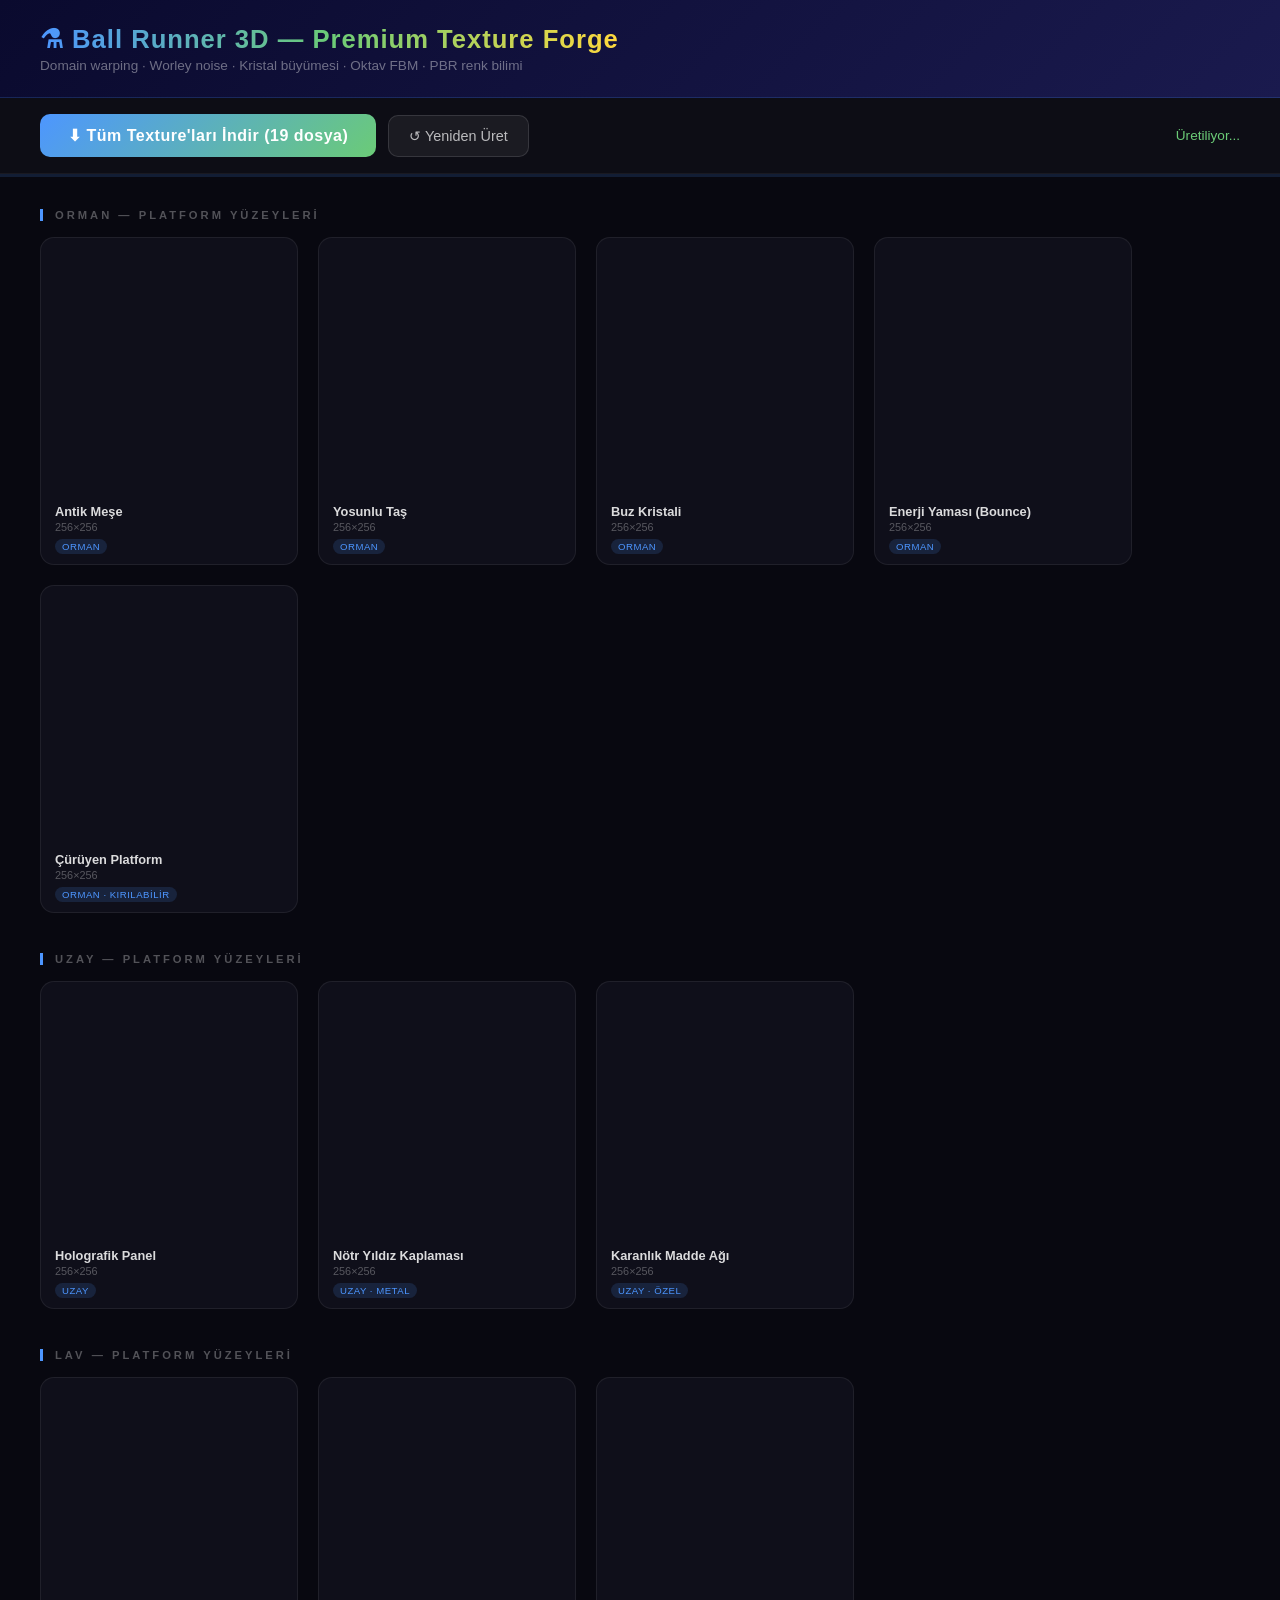
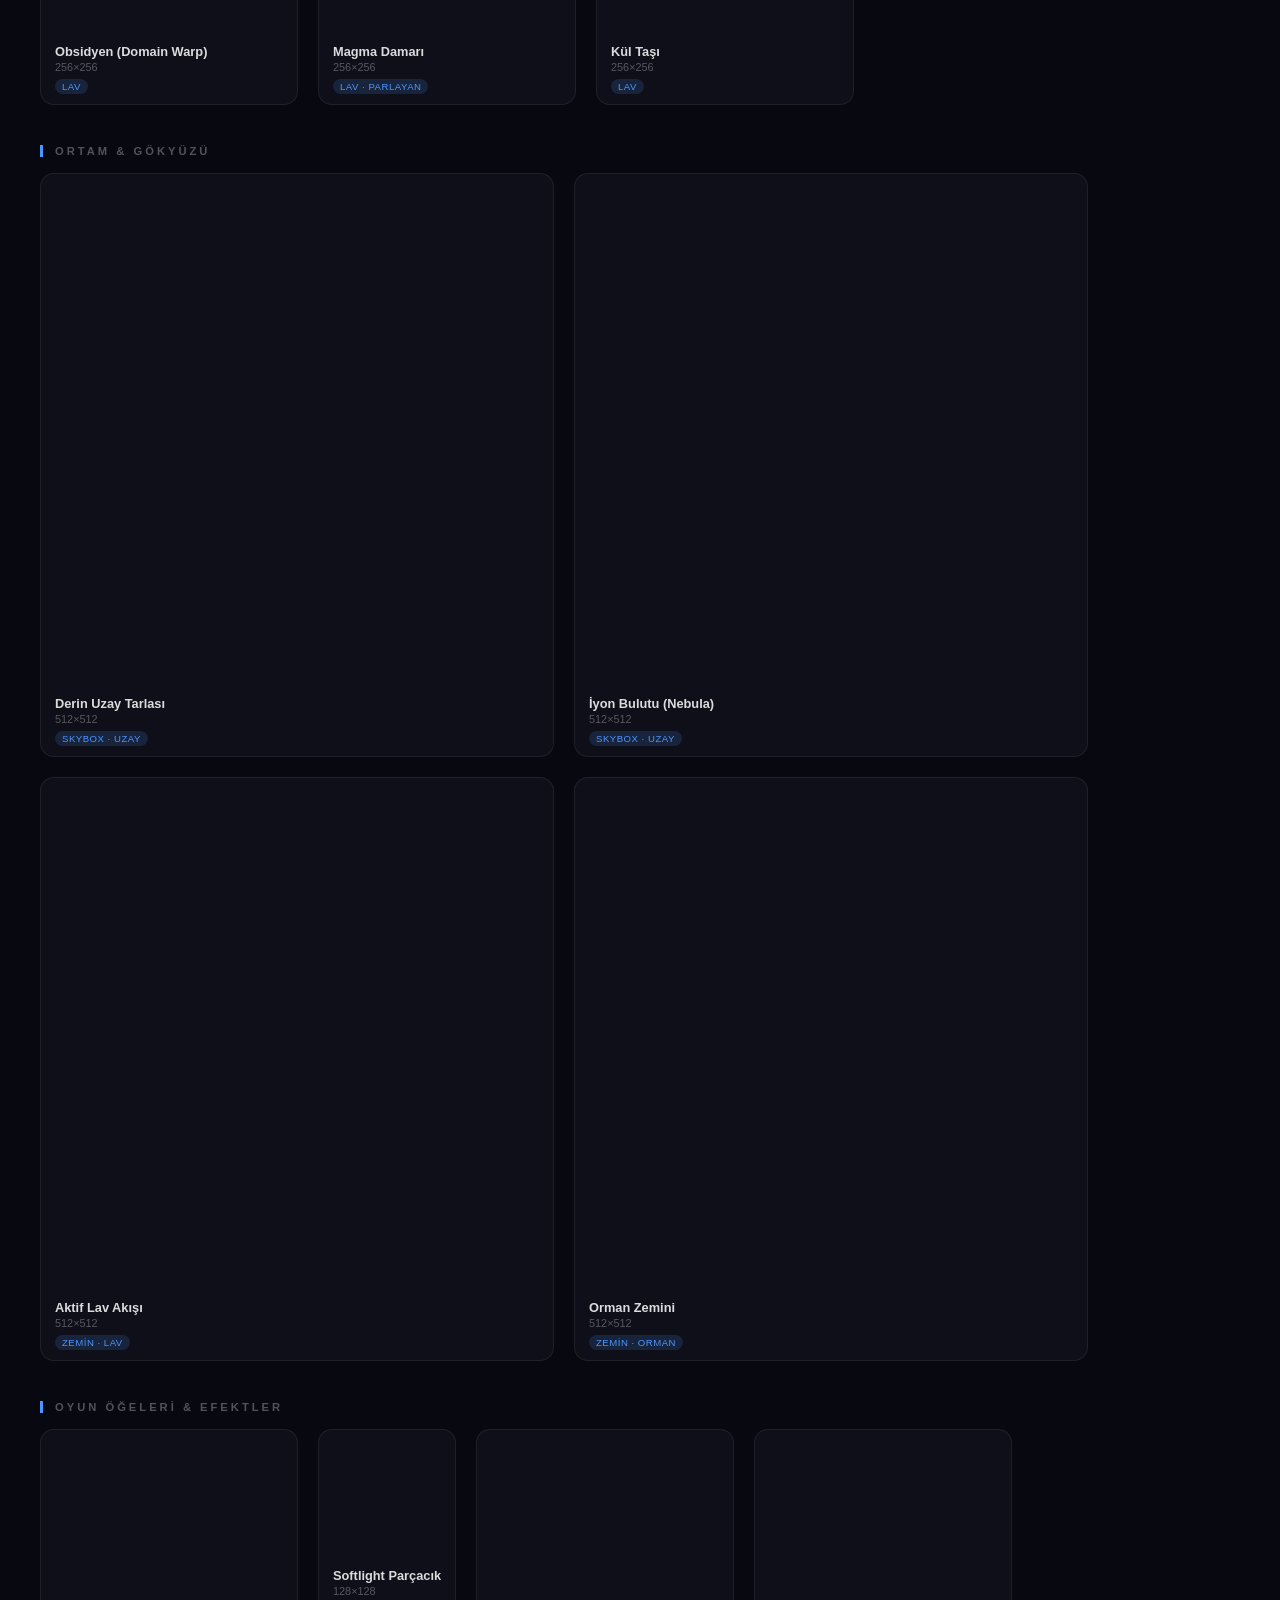
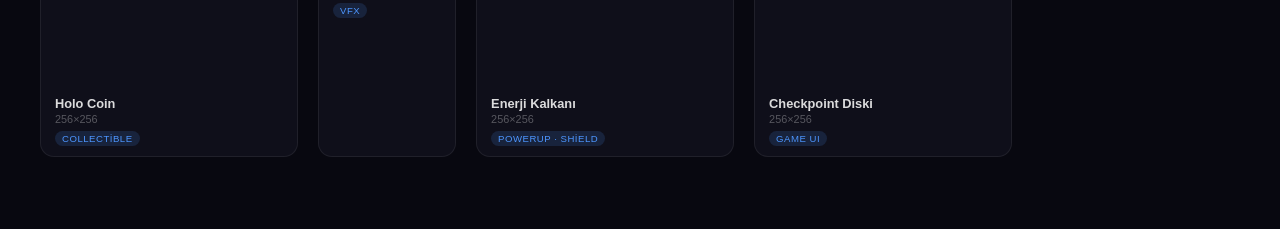
<file: assets/generate-textures.html>
<!DOCTYPE html>
<html lang="tr">
<head>
<meta charset="UTF-8">
<title>Ball Runner 3D — Premium Texture Forge</title>
<style>
  :root {
    --bg: #080810; --panel: #0f0f1a; --accent: #4d96ff;
    --green: #6bcb77; --gold: #ffd93d;
  }
  * { margin:0; padding:0; box-sizing:border-box; }
  body { background:var(--bg); color:#fff; font-family:'Segoe UI',sans-serif; min-height:100vh; }

  header {
    background: linear-gradient(135deg,#0a0a2e,#1a1a4e);
    border-bottom: 1px solid rgba(77,150,255,0.2);
    padding: 24px 40px; display:flex; align-items:center; gap:20px;
  }
  header h1 { font-size:1.6rem; font-weight:900; letter-spacing:1px;
    background:linear-gradient(90deg,#4d96ff,#6bcb77,#ffd93d);
    -webkit-background-clip:text; -webkit-text-fill-color:transparent;
  }
  header p { color:rgba(255,255,255,0.4); font-size:0.85rem; margin-top:4px; }

  .toolbar {
    padding:16px 40px; display:flex; align-items:center; gap:12px;
    border-bottom:1px solid rgba(255,255,255,0.05);
    background:rgba(255,255,255,0.02);
  }
  .btn-download {
    background:linear-gradient(135deg,#4d96ff,#6bcb77);
    color:#fff; border:none; padding:12px 28px; border-radius:10px;
    font-size:1rem; font-weight:700; cursor:pointer;
    transition:transform .2s,box-shadow .2s; letter-spacing:.5px;
  }
  .btn-download:hover { transform:translateY(-2px); box-shadow:0 8px 24px rgba(77,150,255,.4); }
  .btn-regen {
    background:rgba(255,255,255,0.06); color:rgba(255,255,255,0.7);
    border:1px solid rgba(255,255,255,0.12); padding:12px 20px;
    border-radius:10px; font-size:0.9rem; cursor:pointer; transition:all .2s;
  }
  .btn-regen:hover { border-color:#ffd93d; color:#ffd93d; }
  #status { margin-left:auto; font-size:0.85rem; color:var(--green); }
  .progress-bar {
    height:3px; background:rgba(77,150,255,0.15);
    position:relative; overflow:hidden;
  }
  .progress-fill {
    height:100%; width:0%; background:linear-gradient(90deg,#4d96ff,#6bcb77);
    transition:width .3s; border-radius:2px;
  }

  .gallery { padding:32px 40px; }
  .section-title {
    font-size:0.7rem; font-weight:700; letter-spacing:3px; text-transform:uppercase;
    color:rgba(255,255,255,0.3); margin-bottom:16px; padding-left:4px;
    border-left:3px solid var(--accent); padding-left:12px;
  }
  .grid {
    display:flex; flex-wrap:wrap; gap:20px; margin-bottom:40px;
  }
  .tex-card {
    background:var(--panel); border:1px solid rgba(255,255,255,0.07);
    border-radius:14px; overflow:hidden;
    transition:transform .2s, border-color .2s, box-shadow .2s;
    cursor:pointer;
  }
  .tex-card:hover {
    transform:translateY(-4px); border-color:rgba(77,150,255,0.4);
    box-shadow:0 12px 40px rgba(77,150,255,0.15);
  }
  .tex-card canvas { display:block; }
  .tex-info { padding:10px 14px; }
  .tex-name { font-size:0.8rem; font-weight:700; color:rgba(255,255,255,0.85); }
  .tex-size { font-size:0.68rem; color:rgba(255,255,255,0.3); margin-top:2px; }
  .tex-tag {
    display:inline-block; font-size:0.6rem; padding:2px 7px;
    border-radius:20px; background:rgba(77,150,255,0.15);
    color:#4d96ff; margin-top:6px; letter-spacing:.5px; text-transform:uppercase;
  }
</style>
</head>
<body>
<header>
  <div>
    <h1>⚗ Ball Runner 3D — Premium Texture Forge</h1>
    <p>Domain warping · Worley noise · Kristal büyümesi · Oktav FBM · PBR renk bilimi</p>
  </div>
</header>

<div class="toolbar">
  <button class="btn-download" onclick="downloadAll()">⬇ Tüm Texture'ları İndir (19 dosya)</button>
  <button class="btn-regen" onclick="regenerateAll()">↺ Yeniden Üret</button>
  <span id="status">Üretiliyor...</span>
</div>
<div class="progress-bar"><div class="progress-fill" id="prog"></div></div>

<div class="gallery">
  <div class="section-title">Orman — Platform Yüzeyleri</div>
  <div class="grid">
    <div class="tex-card" title="İndir" onclick="dlSingle(0)">
      <canvas id="t0" width="256" height="256"></canvas>
      <div class="tex-info"><div class="tex-name">Antik Meşe</div><div class="tex-size">256×256</div><div class="tex-tag">Orman</div></div>
    </div>
    <div class="tex-card" title="İndir" onclick="dlSingle(1)">
      <canvas id="t1" width="256" height="256"></canvas>
      <div class="tex-info"><div class="tex-name">Yosunlu Taş</div><div class="tex-size">256×256</div><div class="tex-tag">Orman</div></div>
    </div>
    <div class="tex-card" title="İndir" onclick="dlSingle(2)">
      <canvas id="t2" width="256" height="256"></canvas>
      <div class="tex-info"><div class="tex-name">Buz Kristali</div><div class="tex-size">256×256</div><div class="tex-tag">Orman</div></div>
    </div>
    <div class="tex-card" title="İndir" onclick="dlSingle(3)">
      <canvas id="t3" width="256" height="256"></canvas>
      <div class="tex-info"><div class="tex-name">Enerji Yaması (Bounce)</div><div class="tex-size">256×256</div><div class="tex-tag">Orman</div></div>
    </div>
    <div class="tex-card" title="İndir" onclick="dlSingle(4)">
      <canvas id="t4" width="256" height="256"></canvas>
      <div class="tex-info"><div class="tex-name">Çürüyen Platform</div><div class="tex-size">256×256</div><div class="tex-tag">Orman · Kırılabilir</div></div>
    </div>
  </div>

  <div class="section-title">Uzay — Platform Yüzeyleri</div>
  <div class="grid">
    <div class="tex-card" title="İndir" onclick="dlSingle(5)">
      <canvas id="t5" width="256" height="256"></canvas>
      <div class="tex-info"><div class="tex-name">Holografik Panel</div><div class="tex-size">256×256</div><div class="tex-tag">Uzay</div></div>
    </div>
    <div class="tex-card" title="İndir" onclick="dlSingle(6)">
      <canvas id="t6" width="256" height="256"></canvas>
      <div class="tex-info"><div class="tex-name">Nötr Yıldız Kaplaması</div><div class="tex-size">256×256</div><div class="tex-tag">Uzay · Metal</div></div>
    </div>
    <div class="tex-card" title="İndir" onclick="dlSingle(7)">
      <canvas id="t7" width="256" height="256"></canvas>
      <div class="tex-info"><div class="tex-name">Karanlık Madde Ağı</div><div class="tex-size">256×256</div><div class="tex-tag">Uzay · Özel</div></div>
    </div>
  </div>

  <div class="section-title">Lav — Platform Yüzeyleri</div>
  <div class="grid">
    <div class="tex-card" title="İndir" onclick="dlSingle(8)">
      <canvas id="t8" width="256" height="256"></canvas>
      <div class="tex-info"><div class="tex-name">Obsidyen (Domain Warp)</div><div class="tex-size">256×256</div><div class="tex-tag">Lav</div></div>
    </div>
    <div class="tex-card" title="İndir" onclick="dlSingle(9)">
      <canvas id="t9" width="256" height="256"></canvas>
      <div class="tex-info"><div class="tex-name">Magma Damarı</div><div class="tex-size">256×256</div><div class="tex-tag">Lav · Parlayan</div></div>
    </div>
    <div class="tex-card" title="İndir" onclick="dlSingle(10)">
      <canvas id="t10" width="256" height="256"></canvas>
      <div class="tex-info"><div class="tex-name">Kül Taşı</div><div class="tex-size">256×256</div><div class="tex-tag">Lav</div></div>
    </div>
  </div>

  <div class="section-title">Ortam & Gökyüzü</div>
  <div class="grid">
    <div class="tex-card" title="İndir" onclick="dlSingle(11)">
      <canvas id="t11" width="512" height="512"></canvas>
      <div class="tex-info"><div class="tex-name">Derin Uzay Tarlası</div><div class="tex-size">512×512</div><div class="tex-tag">Skybox · Uzay</div></div>
    </div>
    <div class="tex-card" title="İndir" onclick="dlSingle(12)">
      <canvas id="t12" width="512" height="512"></canvas>
      <div class="tex-info"><div class="tex-name">İyon Bulutu (Nebula)</div><div class="tex-size">512×512</div><div class="tex-tag">Skybox · Uzay</div></div>
    </div>
    <div class="tex-card" title="İndir" onclick="dlSingle(13)">
      <canvas id="t13" width="512" height="512"></canvas>
      <div class="tex-info"><div class="tex-name">Aktif Lav Akışı</div><div class="tex-size">512×512</div><div class="tex-tag">Zemin · Lav</div></div>
    </div>
    <div class="tex-card" title="İndir" onclick="dlSingle(14)">
      <canvas id="t14" width="512" height="512"></canvas>
      <div class="tex-info"><div class="tex-name">Orman Zemini</div><div class="tex-size">512×512</div><div class="tex-tag">Zemin · Orman</div></div>
    </div>
  </div>

  <div class="section-title">Oyun Öğeleri & Efektler</div>
  <div class="grid">
    <div class="tex-card" title="İndir" onclick="dlSingle(15)">
      <canvas id="t15" width="256" height="256"></canvas>
      <div class="tex-info"><div class="tex-name">Holo Coin</div><div class="tex-size">256×256</div><div class="tex-tag">Collectible</div></div>
    </div>
    <div class="tex-card" title="İndir" onclick="dlSingle(16)">
      <canvas id="t16" width="128" height="128"></canvas>
      <div class="tex-info"><div class="tex-name">Softlight Parçacık</div><div class="tex-size">128×128</div><div class="tex-tag">VFX</div></div>
    </div>
    <div class="tex-card" title="İndir" onclick="dlSingle(17)">
      <canvas id="t17" width="256" height="256"></canvas>
      <div class="tex-info"><div class="tex-name">Enerji Kalkanı</div><div class="tex-size">256×256</div><div class="tex-tag">PowerUp · Shield</div></div>
    </div>
    <div class="tex-card" title="İndir" onclick="dlSingle(18)">
      <canvas id="t18" width="256" height="256"></canvas>
      <div class="tex-info"><div class="tex-name">Checkpoint Diski</div><div class="tex-size">256×256</div><div class="tex-tag">Game UI</div></div>
    </div>
  </div>
</div>

<script>
// ═══════════════════════════════════════════════════════════════════════════
//  MATH CORE — Perlin, FBM, Worley, Domain Warp
// ═══════════════════════════════════════════════════════════════════════════

// Hash deterministik — seeder ile
let SEED = 42;
function setSeed(s){ SEED = s; }

function hash(n) {
  n = Math.sin(n + SEED * 0.001) * 43758.5453123;
  return n - Math.floor(n);
}
function hash2(x, y) { return hash(x * 127.1 + y * 311.7); }
function hash3(x, y, z) { return hash(x * 127.1 + y * 311.7 + z * 74.7); }

// Smooth interpolation
function fade(t){ return t*t*t*(t*(t*6-15)+10); }
function lerp(a,b,t){ return a + t*(b-a); }

// Perlin noise 2D — gradient-based
const GRAD = [[1,1],[-1,1],[1,-1],[-1,-1],[1,0],[-1,0],[0,1],[0,-1]];
function perlin(x, y) {
  const ix = Math.floor(x), iy = Math.floor(y);
  const fx = x - ix, fy = y - iy;
  const ux = fade(fx), uy = fade(fy);

  const g00 = GRAD[Math.floor(hash2(ix,   iy  ) * 8) % 8];
  const g10 = GRAD[Math.floor(hash2(ix+1, iy  ) * 8) % 8];
  const g01 = GRAD[Math.floor(hash2(ix,   iy+1) * 8) % 8];
  const g11 = GRAD[Math.floor(hash2(ix+1, iy+1) * 8) % 8];

  const d00 = g00[0]*fx       + g00[1]*fy;
  const d10 = g10[0]*(fx-1)   + g10[1]*fy;
  const d01 = g01[0]*fx       + g01[1]*(fy-1);
  const d11 = g11[0]*(fx-1)   + g11[1]*(fy-1);

  return lerp(lerp(d00,d10,ux), lerp(d01,d11,ux), uy) * 0.5 + 0.5;
}

// Fractal Brownian Motion — oktavlı
function fbm(x, y, oct=6, lac=2.1, gain=0.5) {
  let v=0, a=0.5, f=1, max=0;
  for(let i=0;i<oct;i++){ v += a*perlin(x*f,y*f); max+=a; a*=gain; f*=lac; }
  return v/max;
}

// Domain-warped FBM — organik, akışkan görünüm
function warpFbm(x, y, str=1.5, oct=5) {
  const qx = fbm(x,       y,       oct);
  const qy = fbm(x+5.2,   y+1.3,   oct);
  const rx = fbm(x + str*qx + 1.7, y + str*qy + 9.2, oct);
  const ry = fbm(x + str*qx + 8.3, y + str*qy + 2.8, oct);
  return fbm(x + str*rx, y + str*ry, oct);
}

// Worley (cellular) noise — kristal/hücre deseni
function worley(x, y, count=4) {
  const ix = Math.floor(x), iy = Math.floor(y);
  let d1=1e9, d2=1e9;
  for(let dy=-2;dy<=2;dy++) for(let dx=-2;dx<=2;dx++){
    const cx=ix+dx, cy=iy+dy;
    const px = cx + hash2(cx,cy);
    const py = cy + hash2(cx+37,cy+53);
    const dist = Math.sqrt((x-px)**2 + (y-py)**2);
    if(dist<d1){ d2=d1; d1=dist; }
    else if(dist<d2){ d2=dist; }
  }
  return { f1:d1, f2:d2, diff:d2-d1 };
}

// Ridged noise — keskin sırtlar için
function ridged(x, y, oct=5) {
  let v=0, a=0.5, f=1, max=0;
  for(let i=0;i<oct;i++){
    const n = Math.abs(perlin(x*f,y*f)*2-1);
    v += a*(1-n); max+=a; a*=0.5; f*=2;
  }
  return v/max;
}

// ─── ImageData yardımcıları ───────────────────────────────────────────────
function makeImg(W,H){ return new ImageData(W,H); }
function setPixel(img,i, r,g,b,a=255){
  img.data[i*4]   = Math.min(255,Math.max(0,r|0));
  img.data[i*4+1] = Math.min(255,Math.max(0,g|0));
  img.data[i*4+2] = Math.min(255,Math.max(0,b|0));
  img.data[i*4+3] = a;
}
function getCtx(id){ const c=document.getElementById(id); return [c,c.getContext('2d'),c.width,c.height]; }

// ─── Renk araçları ────────────────────────────────────────────────────────
function hsl(h,s,l){ // → [r,g,b] 0-255
  s/=100; l/=100;
  const k=n=>(n+h/30)%12;
  const a=s*Math.min(l,1-l);
  const f=n=>l-a*Math.max(-1,Math.min(k(n)-3,Math.min(9-k(n),1)));
  return [f(0)*255,f(8)*255,f(4)*255];
}
function mix(c1,c2,t){ return c1.map((v,i)=>v*(1-t)+c2[i]*t); }
function clamp01(v){ return Math.min(1,Math.max(0,v)); }

// ═══════════════════════════════════════════════════════════════════════════
//  0. ANTİK MEŞE — Gerçekçi yıllık halkalar + budak noktaları
// ═══════════════════════════════════════════════════════════════════════════
function drawAncientOak(id) {
  const [c,ctx,W,H] = getCtx(id);
  const img = makeImg(W,H);
  const cx=W/2, cy=H/2;

  for(let i=0;i<W*H;i++){
    const x=i%W, y=(i/W)|0;

    // Çarpıtılmış kutupsal koordinat → yıllık halka
    const warp = fbm(x/60,y/60,4)*0.6;
    const dx=x-cx+warp*20, dy=y-cy+warp*20;
    const angle = Math.atan2(dy,dx);
    const dist  = Math.sqrt(dx*dx+dy*dy);

    // Yıllık halkalar
    const ring = Math.sin(dist*0.32 + fbm(x/30,y/30,3)*4) * 0.5 + 0.5;
    // Tahta tane (grain)
    const grain = fbm(x/6+angle*5, y/6, 5) * 0.22;
    // Budak noktası
    const knot1 = Math.exp(-((x-W*0.35)**2+(y-H*0.42)**2)/400);
    const knot2 = Math.exp(-((x-W*0.7)**2+(y-H*0.62)**2)/280);
    const knot  = Math.max(knot1,knot2);

    const v = clamp01(ring*0.7 + grain + knot*0.15);

    // PBR-doğru ahşap paleti: koyu kahve → açık sarı-kahve → amber
    const [r0,g0,b0] = hsl(24, 55, 18);  // koyu
    const [r1,g1,b1] = hsl(30, 60, 42);  // orta
    const [r2,g2,b2] = hsl(38, 65, 58);  // açık
    let [r,g,b] = v<0.5 ? mix([r0,g0,b0],[r1,g1,b1],v*2) : mix([r1,g1,b1],[r2,g2,b2],(v-0.5)*2);

    // Budak bölgesi — daha koyu ve kırmızımsı
    r = r*(1-knot*0.5) + knot*80;
    g = g*(1-knot*0.5) + knot*30;
    b = b*(1-knot*0.5) + knot*10;

    setPixel(img,i,r,g,b);
  }
  ctx.putImageData(img,0,0);

  // Çatlak/yarık efekti
  ctx.globalAlpha=0.18;
  for(let k=0;k<6;k++){
    let px=Math.random()*W, py=Math.random()*H;
    ctx.beginPath(); ctx.moveTo(px,py);
    const steps=4+Math.random()*6|0;
    for(let s=0;s<steps;s++){
      px+=( Math.random()-0.5)*30; py+=Math.random()*20+5;
      ctx.lineTo(px,py);
    }
    ctx.strokeStyle='rgba(20,8,2,0.9)'; ctx.lineWidth=0.8+Math.random()*1.5; ctx.stroke();
  }
  ctx.globalAlpha=1;

  // Üst kenar aydınlatma
  const hi=ctx.createLinearGradient(0,0,W,H);
  hi.addColorStop(0,'rgba(255,220,140,0.12)');
  hi.addColorStop(1,'rgba(0,0,0,0.18)');
  ctx.fillStyle=hi; ctx.fillRect(0,0,W,H);
}

// ═══════════════════════════════════════════════════════════════════════════
//  1. YOSUNLU TAŞ — Worley hücreleri + yosun katmanı
// ═══════════════════════════════════════════════════════════════════════════
function drawMossyStone(id) {
  const [c,ctx,W,H] = getCtx(id);
  const img = makeImg(W,H);

  for(let i=0;i<W*H;i++){
    const x=i%W, y=(i/W)|0;
    const wx=x/40, wy=y/40;

    // Taş taban — Worley hücre sınırları
    const { f1, diff } = worley(wx*1.5, wy*1.5);
    const stone = clamp01(diff * 3);
    const detail = fbm(x/12, y/12, 4) * 0.35;
    const sv = clamp01(stone*0.6 + detail);

    // Yosun maskesi — domain warp ile organik lekeler
    const mossMask = clamp01(warpFbm(x/50, y/50, 1.2, 4) - 0.35) * 2.5;

    // Taş rengi: soğuk gri-mavi
    const [sr,sg,sb] = hsl(210, 8, 18 + sv*40);
    // Yosun rengi: zengin yeşil + sarı ton geçişi
    const mossHue = 110 + fbm(x/20,y/20,3)*20;
    const [mr,mg,mb] = hsl(mossHue, 55, 25 + detail*25);

    const t = clamp01(mossMask);
    const [r,g,b] = mix([sr,sg,sb],[mr,mg,mb],t);

    // Nemlililik parlamaları
    const wet = clamp01(fbm(x/8,y/8,3)-0.6)*3;
    setPixel(img,i, r+wet*15, g+wet*20, b+wet*15);
  }
  ctx.putImageData(img,0,0);

  // Çatlak çizgileri
  ctx.globalCompositeOperation='multiply';
  for(let k=0;k<8;k++){
    let ax=Math.random()*W, ay=Math.random()*H;
    ctx.beginPath(); ctx.moveTo(ax,ay);
    for(let s=0;s<3;s++){
      ax+=(Math.random()-0.5)*60; ay+=(Math.random()-0.5)*60;
      ctx.lineTo(ax,ay);
    }
    ctx.strokeStyle='rgba(10,15,10,0.4)'; ctx.lineWidth=1+Math.random(); ctx.stroke();
  }
  ctx.globalCompositeOperation='source-over';

  // Su damlası leke
  for(let k=0;k<12;k++){
    const dx=Math.random()*W, dy=Math.random()*H, dr=2+Math.random()*5;
    const dg=ctx.createRadialGradient(dx,dy,0,dx,dy,dr);
    dg.addColorStop(0,'rgba(80,180,80,0.25)');
    dg.addColorStop(1,'rgba(0,0,0,0)');
    ctx.fillStyle=dg; ctx.beginPath(); ctx.arc(dx,dy,dr,0,Math.PI*2); ctx.fill();
  }
}

// ═══════════════════════════════════════════════════════════════════════════
//  2. BUZ KRİSTALİ — Voronoi + iç ışık kırılması
// ═══════════════════════════════════════════════════════════════════════════
function drawIceCrystal(id) {
  const [c,ctx,W,H] = getCtx(id);
  const img = makeImg(W,H);

  for(let i=0;i<W*H;i++){
    const x=i%W, y=(i/W)|0;
    const wx=x/35, wy=y/35;

    // Kristal yapı — Worley f2-f1
    const { f1, f2, diff } = worley(wx*2, wy*2);
    const edge = clamp01(1 - diff*8);   // kristal kenar
    const cell = clamp01(f1*4);          // hücre merkezi

    // Alt katman buz rengi
    const depth = fbm(x/20,y/20,4);
    const baseH = 195 + depth*15;
    const baseL = 55 + depth*20 + cell*15;
    const [br,bg,bb] = hsl(baseH, 40, baseL);

    // Kenar parlaması — kristal ışıl ışıl
    const edgeGlow = edge * (fbm(x/5,y/5,3)*0.5+0.5);
    const r = br + edgeGlow*120;
    const g = bg + edgeGlow*140;
    const b = bb + edgeGlow*160;

    // İç ışık saçılımı
    const scatter = clamp01(fbm(x/8,y/8,5)-0.4)*0.4;
    setPixel(img,i, r+scatter*80, g+scatter*100, b+scatter*120);
  }
  ctx.putImageData(img,0,0);

  // Kristal çatlak damarları
  ctx.globalAlpha=0.6;
  for(let k=0;k<14;k++){
    let px=Math.random()*W, py=Math.random()*H;
    ctx.beginPath(); ctx.moveTo(px,py);
    const len=30+Math.random()*80;
    const angle=(Math.random()*Math.PI*2);
    const steps=3+Math.random()*5|0;
    for(let s=0;s<steps;s++){
      px+=Math.cos(angle+(Math.random()-0.5)*0.8)*len/steps;
      py+=Math.sin(angle+(Math.random()-0.5)*0.8)*len/steps;
      ctx.lineTo(px,py);
    }
    const lc=ctx.createLinearGradient(px-30,py-30,px+30,py+30);
    lc.addColorStop(0,'rgba(200,240,255,0.0)');
    lc.addColorStop(0.5,'rgba(220,248,255,0.85)');
    lc.addColorStop(1,'rgba(200,240,255,0.0)');
    ctx.strokeStyle=lc; ctx.lineWidth=0.6+Math.random()*1.2; ctx.stroke();
  }
  ctx.globalAlpha=1;

  // Ana speküler vurgu
  const sp=ctx.createRadialGradient(W*0.28,H*0.22,2,W*0.28,H*0.22,W*0.55);
  sp.addColorStop(0,'rgba(255,255,255,0.55)');
  sp.addColorStop(0.3,'rgba(200,240,255,0.2)');
  sp.addColorStop(1,'rgba(180,220,255,0)');
  ctx.fillStyle=sp; ctx.fillRect(0,0,W,H);
}

// ═══════════════════════════════════════════════════════════════════════════
//  3. ENERJİ YAMASI (BOUNCE) — Hexagonal ızgara + plasma çekirdeği
// ═══════════════════════════════════════════════════════════════════════════
function drawEnergyPad(id) {
  const [c,ctx,W,H] = getCtx(id);
  const img = makeImg(W,H);
  const HX=Math.sqrt(3); // hex sabit

  for(let i=0;i<W*H;i++){
    const x=i%W, y=(i/W)|0;
    const ux=x/W*2-1, uy=y/H*2-1;
    const dist2=ux*ux+uy*uy;

    // Hexagonal grid
    const hx = x/(W/10), hy = y/(H/10);
    const row = (hy/HX*2)|0;
    const col = (hx + (row%2)*0.5)|0;
    const cellCx = col + (row%2 ? 0.5:0);
    const cellCy = row * HX/2;
    const distHex = Math.sqrt((hx-cellCx)**2 + (hy*HX*0.5-cellCy*HX*0.5)**2);
    const hexEdge = clamp01(1 - Math.abs(distHex-0.45)*20);

    // Plasma pulsu
    const plasma = fbm(x/30+0.5, y/30+0.5, 4) * 0.5
                 + Math.sin(ux*4+uy*3)*0.1
                 + (1-clamp01(dist2*1.5))*0.3;

    const v = clamp01(plasma);

    // Renk: koyu yeşil → neon yeşil → beyaz merkez
    let [r,g,b];
    if(v < 0.45){
      [r,g,b] = mix([5,30,12],[20,180,60],v/0.45);
    } else if(v < 0.75){
      [r,g,b] = mix([20,180,60],[120,255,140],(v-0.45)/0.3);
    } else {
      [r,g,b] = mix([120,255,140],[220,255,220],(v-0.75)/0.25);
    }

    // Hex kenar çizgisi
    r += hexEdge*40; g += hexEdge*60; b += hexEdge*40;
    setPixel(img,i,r,g,b);
  }
  ctx.putImageData(img,0,0);

  // Merkez enerji halkası
  const rings=4;
  for(let k=1;k<=rings;k++){
    const gr=ctx.createRadialGradient(W/2,H/2,W*0.05*k,W/2,H/2,W*0.05*k+8);
    gr.addColorStop(0,'rgba(100,255,120,0.0)');
    gr.addColorStop(0.5,`rgba(100,255,120,${0.4/k})`);
    gr.addColorStop(1,'rgba(100,255,120,0.0)');
    ctx.fillStyle=gr; ctx.fillRect(0,0,W,H);
  }

  // Uyarı ok işaretleri
  ctx.strokeStyle='rgba(180,255,180,0.25)'; ctx.lineWidth=1.5;
  for(let k=0;k<6;k++){
    const ay=k*(H/6)+H/12;
    ctx.beginPath();
    ctx.moveTo(W*0.1,ay); ctx.lineTo(W*0.5,ay-12); ctx.lineTo(W*0.9,ay);
    ctx.stroke();
  }
}

// ═══════════════════════════════════════════════════════════════════════════
//  4. ÇÜRÜYEN PLATFORM (BREAKABLE) — Çürümüş ahşap + derin çatlaklar
// ═══════════════════════════════════════════════════════════════════════════
function drawDecayedWood(id) {
  const [c,ctx,W,H] = getCtx(id);
  const img = makeImg(W,H);

  for(let i=0;i<W*H;i++){
    const x=i%W, y=(i/W)|0;

    // Taban: çürümüş ahşap rengi
    const grain = fbm(x/5, y/40, 5);
    const decay = warpFbm(x/40, y/40, 2, 5);
    const hole  = clamp01(worley(x/25,y/25).f1 - 0.3)*1.5; // çürük delikler

    const base  = clamp01(grain*0.6 + decay*0.4);
    const [r0,g0,b0] = hsl(22, 40, 12 + base*25);   // koyu çürük kahve
    const [r1,g1,b1] = hsl(30, 30, 30 + base*20);   // orta kahve
    let [r,g,b] = mix([r0,g0,b0],[r1,g1,b1],base);

    // Delik/küf noktaları — siyah ve yeşil lekeler
    const mold = clamp01(warpFbm(x/15+3.3, y/15+1.7, 1.5, 4) - 0.5)*2;
    r = r*(1-mold) + mold*15;
    g = g*(1-mold) + mold*40;
    b = b*(1-mold) + mold*12;
    r *= (1-hole*0.7);
    g *= (1-hole*0.7);
    b *= (1-hole*0.7);

    setPixel(img,i,r,g,b);
  }
  ctx.putImageData(img,0,0);

  // Kırmızı tehlike kenarı
  ctx.strokeStyle='rgba(220,30,30,0.6)'; ctx.lineWidth=4;
  ctx.strokeRect(2,2,W-4,H-4);

  // Derin çatlak çizgileri
  ctx.globalAlpha=0.7;
  for(let k=0;k<12;k++){
    let px=Math.random()*W, py=0;
    ctx.beginPath(); ctx.moveTo(px,py);
    for(let s=0;s<8;s++){
      px+=(Math.random()-0.5)*18; py+=H/8+Math.random()*10;
      ctx.lineTo(px,py);
    }
    ctx.strokeStyle='rgba(5,2,0,0.85)'; ctx.lineWidth=1+Math.random()*2; ctx.stroke();
  }
  ctx.globalAlpha=1;

  // Kırmızı-turuncu köşe çürüme lekeleri
  [[0,0],[W,0],[0,H],[W,H]].forEach(([cx,cy])=>{
    const gc=ctx.createRadialGradient(cx,cy,0,cx,cy,60);
    gc.addColorStop(0,'rgba(180,30,0,0.35)');
    gc.addColorStop(1,'rgba(0,0,0,0)');
    ctx.fillStyle=gc; ctx.fillRect(0,0,W,H);
  });
}

// ═══════════════════════════════════════════════════════════════════════════
//  5. HOLOGRAFİK PANEL — İridescent + tarama çizgileri + glitch
// ═══════════════════════════════════════════════════════════════════════════
function drawHoloPanel(id) {
  const [c,ctx,W,H] = getCtx(id);
  const img = makeImg(W,H);

  for(let i=0;i<W*H;i++){
    const x=i%W, y=(i/W)|0;
    const ux=x/W, uy=y/H;

    // İridescent renk geçişi — açıya göre ton kayması
    const angle = Math.atan2(uy-0.5, ux-0.5) / (Math.PI*2) + 0.5;
    const shimmer = fbm(ux*8, uy*8, 3) * 0.3;
    const hueShift = (angle + shimmer) % 1;

    const h = 180 + hueShift*180; // mavi-mor-pembe
    const s = 60 + fbm(ux*3,uy*3,2)*20;
    const l = 25 + fbm(ux*5,uy*5,3)*30;
    let [r,g,b] = hsl(h,s,l);

    // Izgara çizgisi maskesi
    const gridX = Math.abs(Math.sin(ux*W*0.8)*0.5+0.5);
    const gridY = Math.abs(Math.sin(uy*H*0.8)*0.5+0.5);
    const grid  = Math.min(gridX,gridY);
    const gridEdge = clamp01(1 - grid*8);
    r += gridEdge*60; g += gridEdge*80; b += gridEdge*100;

    // Tarama çizgileri (scanline)
    const scan = (y%4 < 2) ? 0.92 : 1.0;
    setPixel(img,i, r*scan, g*scan, b*scan);
  }
  ctx.putImageData(img,0,0);

  // Glitch blokları
  for(let k=0;k<8;k++){
    const gx=Math.random()*W, gy=Math.random()*H;
    const gw=20+Math.random()*60, gh=2+Math.random()*6;
    const off=(Math.random()-0.5)*20;
    const sliceData=ctx.getImageData(gx,gy,gw,gh);
    ctx.putImageData(sliceData,gx+off,gy);
    ctx.fillStyle=`rgba(0,${200+Math.random()*55|0},${200+Math.random()*55|0},0.3)`;
    ctx.fillRect(gx+off,gy,gw,gh);
  }

  // Köşe devre kartı detayı
  ctx.strokeStyle='rgba(0,220,255,0.35)'; ctx.lineWidth=1;
  for(let k=0;k<6;k++){
    const sx=Math.random()*W*0.3, sy=Math.random()*H;
    ctx.beginPath(); ctx.moveTo(sx,sy);
    ctx.lineTo(sx+20+Math.random()*40,sy);
    ctx.lineTo(sx+20+Math.random()*40,sy+(Math.random()-0.5)*30);
    ctx.stroke();
  }
}

// ═══════════════════════════════════════════════════════════════════════════
//  6. NÖTR YILDIZ KAPLAMASI — Nötron yıldızı kraterleri + metal
// ═══════════════════════════════════════════════════════════════════════════
function drawNeutronMetal(id) {
  const [c,ctx,W,H] = getCtx(id);
  const img = makeImg(W,H);

  for(let i=0;i<W*H;i++){
    const x=i%W, y=(i/W)|0;

    // Çizilmiş metal taban
    const scratch = ridged(x/4, y/80, 4);
    const micro   = fbm(x/3, y/3, 3)*0.3;
    const [mr,mg,mb] = hsl(220, 12, 30 + scratch*40 + micro*20);

    // Krater maskesi — Worley ile
    const { f1 } = worley(x/30, y/30, 4);
    const crater = clamp01(1 - f1*4); // krater kenarlı yüzey
    const craterDepth = clamp01((0.25-f1)*8);

    // Krater rengi — koyu + mavi iç glow
    const [cr,cg,cb] = [mr-crater*40, mg-crater*35, mb-crater*20+crater*30];
    const [ir,ig,ib] = [cr+craterDepth*20, cg+craterDepth*30, cb+craterDepth*60];

    setPixel(img,i, ir, ig, ib);
  }
  ctx.putImageData(img,0,0);

  // Mavi enerji çizgileri
  ctx.strokeStyle='rgba(80,160,255,0.3)'; ctx.lineWidth=0.8;
  for(let k=0;k<10;k++){
    const sy=Math.random()*H;
    ctx.beginPath(); ctx.moveTo(0,sy);
    for(let x=0;x<W;x+=4) ctx.lineTo(x, sy+(fbm(x/20,sy/20,2)-0.5)*6);
    ctx.stroke();
  }

  // Ana speküler highlight
  const sp=ctx.createLinearGradient(0,0,W,0);
  sp.addColorStop(0,'rgba(255,255,255,0)');
  sp.addColorStop(0.35,'rgba(200,220,255,0.15)');
  sp.addColorStop(0.5,'rgba(255,255,255,0.25)');
  sp.addColorStop(0.65,'rgba(200,220,255,0.15)');
  sp.addColorStop(1,'rgba(255,255,255,0)');
  ctx.fillStyle=sp; ctx.fillRect(0,0,W,H);
}

// ═══════════════════════════════════════════════════════════════════════════
//  7. KARANLIK MADDE AĞI — Filament ağlar + void boşlukları
// ═══════════════════════════════════════════════════════════════════════════
function drawDarkMatterWeb(id) {
  const [c,ctx,W,H] = getCtx(id);
  const img = makeImg(W,H);

  for(let i=0;i<W*H;i++){
    const x=i%W, y=(i/W)|0;

    // Çok ölçekli Worley ağ
    const { diff:d1 } = worley(x/50, y/50, 5);
    const { diff:d2 } = worley(x/20+7, y/20+3, 5);
    const { diff:d3 } = worley(x/10+2.3, y/10+8.1, 5);

    const web = clamp01(d1*3) * clamp01(d2*4) * clamp01(d3*5);
    const void2 = fbm(x/60,y/60,4);
    const cosmic = clamp01(1-void2)*0.4;

    // Koyu mor-siyah zemin + ince parlak filamentler
    const v = clamp01(web * 0.7 + cosmic * 0.3);
    const [r,g,b] = hsl(260+v*40, 60+v*20, v*55);

    // Parlak filament düğümleri
    const node = clamp01(1-Math.min(d1,d2,d3)*15)*0.8;
    setPixel(img,i, r+node*120, g+node*80, b+node*200);
  }
  ctx.putImageData(img,0,0);

  // Mor/mavi parıltı katmanı
  const gl=ctx.createRadialGradient(W*0.5,H*0.5,10,W*0.5,H*0.5,W*0.6);
  gl.addColorStop(0,'rgba(120,80,255,0.12)');
  gl.addColorStop(1,'rgba(0,0,0,0)');
  ctx.fillStyle=gl; ctx.fillRect(0,0,W,H);
}

// ═══════════════════════════════════════════════════════════════════════════
//  8. OBSİDYEN (DOMAIN WARP) — Camsı volkanik taş
// ═══════════════════════════════════════════════════════════════════════════
function drawObsidian(id) {
  const [c,ctx,W,H] = getCtx(id);
  const img = makeImg(W,H);

  for(let i=0;i<W*H;i++){
    const x=i%W, y=(i/W)|0;

    // 3 katlı domain warp
    const w = warpFbm(x/80, y/80, 2.5, 6);
    const r2 = ridged(x/25+w*3, y/25+w*3, 5);
    const detail = fbm(x/8, y/8, 4)*0.2;

    const v = clamp01(r2*0.7 + w*0.2 + detail);

    // Obsidyen: siyah-mor-yeşil parlaklık
    const [r,g,b] = hsl(270+v*60, 30+v*40, 4+v*28);

    // Cam yüzey yansıması
    const refl = clamp01(ridged(x/15,y/15,3)-0.5)*2;
    setPixel(img,i, r+refl*60, g+refl*40, b+refl*80);
  }
  ctx.putImageData(img,0,0);

  // Keskin camsı yansıma şeridi
  const ref=ctx.createLinearGradient(0,H*0.1,W*0.8,H*0.6);
  ref.addColorStop(0,'rgba(180,140,255,0)');
  ref.addColorStop(0.4,'rgba(180,140,255,0.2)');
  ref.addColorStop(0.5,'rgba(220,200,255,0.35)');
  ref.addColorStop(0.6,'rgba(180,140,255,0.2)');
  ref.addColorStop(1,'rgba(180,140,255,0)');
  ctx.fillStyle=ref; ctx.fillRect(0,0,W,H);
}

// ═══════════════════════════════════════════════════════════════════════════
//  9. MAGMA DAMARI — Aktif çatlaklar, içten parlayan
// ═══════════════════════════════════════════════════════════════════════════
function drawMagmaVein(id) {
  const [c,ctx,W,H] = getCtx(id);
  const img = makeImg(W,H);

  for(let i=0;i<W*H;i++){
    const x=i%W, y=(i/W)|0;

    // Kayalık taban
    const rock = fbm(x/25, y/25, 6);
    const [rr,rg,rb] = hsl(15, 20, 8+rock*18);

    // Magma damarı ağı — ridged noise + warp
    const vein = clamp01(1 - ridged(x/30+warpFbm(x/80,y/80)*2, y/30, 4)*3.5);
    const heat = clamp01(vein*1.8);
    const glow = clamp01(vein-0.3)*1.5;

    // Sıcaklığa göre renk: siyah → kırmızı → turuncu → sarı-beyaz
    let r,g,b;
    if(heat<0.33){
      [r,g,b]=mix([rr,rg,rb],[200,20,0],heat*3);
    } else if(heat<0.66){
      [r,g,b]=mix([200,20,0],[255,120,0],(heat-0.33)*3);
    } else {
      [r,g,b]=mix([255,120,0],[255,240,80],(heat-0.66)*3);
    }
    r+=glow*40; g+=glow*15;
    setPixel(img,i,r,g,b);
  }
  ctx.putImageData(img,0,0);

  // Üst yüzey haze
  const hz=ctx.createLinearGradient(0,0,0,H);
  hz.addColorStop(0,'rgba(255,80,0,0.08)');
  hz.addColorStop(1,'rgba(255,40,0,0)');
  ctx.fillStyle=hz; ctx.fillRect(0,0,W,H);
}

// ═══════════════════════════════════════════════════════════════════════════
//  10. KÜL TAŞI — Soğumuş lav, küllenmiş yüzey
// ═══════════════════════════════════════════════════════════════════════════
function drawAshStone(id) {
  const [c,ctx,W,H] = getCtx(id);
  const img = makeImg(W,H);

  for(let i=0;i<W*H;i++){
    const x=i%W, y=(i/W)|0;
    const w1 = worley(x/20, y/20);
    const w2 = worley(x/8+3, y/8+5);
    const n  = fbm(x/15, y/15, 5);

    // Kül rengi: soğuk gri, çok hafif mor/kırmızı
    const cell = clamp01(w1.f2-w1.f1)*2;
    const texture = n*0.4 + cell*0.4;
    const [r,g,b] = hsl(10, 8, 18+texture*30);

    // Hafif kırmızı kor kalıntısı
    const ember = clamp01(w2.f1-0.12)*3;
    setPixel(img,i, r+ember*60, g+ember*10, b-ember*5);
  }
  ctx.putImageData(img,0,0);

  // Kül tozu efekti
  ctx.globalAlpha=0.12;
  ctx.fillStyle='rgba(200,190,180,1)';
  for(let k=0;k<300;k++){
    ctx.beginPath();
    ctx.arc(Math.random()*W,Math.random()*H,Math.random()*2,0,Math.PI*2);
    ctx.fill();
  }
  ctx.globalAlpha=1;
}

// ═══════════════════════════════════════════════════════════════════════════
//  11. DERİN UZAY TARLASI — 512x512, çok katmanlı yıldızlar
// ═══════════════════════════════════════════════════════════════════════════
function drawDeepSpace(id) {
  const [c,ctx,W,H] = getCtx(id);
  ctx.fillStyle='#00000a'; ctx.fillRect(0,0,W,H);

  // Far background stars (çok küçük)
  for(let i=0;i<1800;i++){
    const x=Math.random()*W, y=Math.random()*H;
    const sz=Math.random()*0.8+0.1;
    const br=Math.random();
    const hue=200+Math.random()*60;
    ctx.beginPath(); ctx.arc(x,y,sz,0,Math.PI*2);
    ctx.fillStyle=`hsla(${hue},40%,${70+br*30}%,${0.3+br*0.5})`;
    ctx.fill();
  }

  // Mid stars
  for(let i=0;i<400;i++){
    const x=Math.random()*W, y=Math.random()*H;
    const sz=Math.random()*1.5+0.3;
    const br=Math.random();
    const hue=[200,220,240,60,0,280][Math.floor(Math.random()*6)];
    ctx.beginPath(); ctx.arc(x,y,sz,0,Math.PI*2);
    ctx.fillStyle=`hsla(${hue},${30+br*40}%,${80+br*20}%,${0.5+br*0.5})`;
    ctx.fill();

    // Difraksiyon ışını
    if(br>0.75){
      const len=sz*6+br*12;
      const angles=[0,Math.PI/2,Math.PI/4,Math.PI*3/4];
      for(const a of angles){
        const grad=ctx.createLinearGradient(x-Math.cos(a)*len,y-Math.sin(a)*len,
                                            x+Math.cos(a)*len,y+Math.sin(a)*len);
        grad.addColorStop(0,`hsla(${hue},60%,90%,0)`);
        grad.addColorStop(0.5,`hsla(${hue},60%,90%,${br*0.5})`);
        grad.addColorStop(1,`hsla(${hue},60%,90%,0)`);
        ctx.strokeStyle=grad; ctx.lineWidth=sz*0.5;
        ctx.beginPath(); ctx.moveTo(x-Math.cos(a)*len,y-Math.sin(a)*len);
        ctx.lineTo(x+Math.cos(a)*len,y+Math.sin(a)*len); ctx.stroke();
      }
    }
  }

  // Foreground bright stars (az, büyük)
  for(let i=0;i<25;i++){
    const x=Math.random()*W, y=Math.random()*H;
    const sz=1.5+Math.random()*2.5;
    const hue=[200,220,50,0][Math.floor(Math.random()*4)];
    const gst=ctx.createRadialGradient(x,y,0,x,y,sz*4);
    gst.addColorStop(0,'rgba(255,255,255,0.9)');
    gst.addColorStop(0.2,`hsla(${hue},50%,90%,0.4)`);
    gst.addColorStop(1,`hsla(${hue},50%,80%,0)`);
    ctx.fillStyle=gst; ctx.beginPath(); ctx.arc(x,y,sz*4,0,Math.PI*2); ctx.fill();
    ctx.beginPath(); ctx.arc(x,y,sz,0,Math.PI*2);
    ctx.fillStyle='white'; ctx.fill();
  }

  // Koyu toz bulutu
  for(let k=0;k<5;k++){
    const dcx=Math.random()*W, dcy=Math.random()*H;
    const dg=ctx.createRadialGradient(dcx,dcy,0,dcx,dcy,60+Math.random()*100);
    dg.addColorStop(0,`rgba(0,0,${10+Math.random()*15|0},0.4)`);
    dg.addColorStop(1,'rgba(0,0,0,0)');
    ctx.fillStyle=dg; ctx.fillRect(0,0,W,H);
  }
}

// ═══════════════════════════════════════════════════════════════════════════
//  12. İYON BULUTU (NEBULA) — 512x512 renkli emisyon nebulaası
// ═══════════════════════════════════════════════════════════════════════════
function drawIonNebula(id) {
  const [c,ctx,W,H] = getCtx(id);
  ctx.fillStyle='#00000d'; ctx.fillRect(0,0,W,H);

  // Çok renkli nebula katmanları
  const layers = [
    { cx:W*0.4, cy:H*0.45, rx:W*0.55, ry:H*0.5, h:200, s:80, l:35, a:0.35 },
    { cx:W*0.65,cy:H*0.35, rx:W*0.4, ry:H*0.35, h:280, s:70, l:30, a:0.30 },
    { cx:W*0.3, cy:H*0.6,  rx:W*0.35,ry:H*0.3,  h:320, s:75, l:28, a:0.28 },
    { cx:W*0.55,cy:H*0.7,  rx:W*0.3, ry:H*0.28, h:160, s:65, l:30, a:0.22 },
    { cx:W*0.2, cy:H*0.25, rx:W*0.25,ry:H*0.22, h:40,  s:80, l:35, a:0.20 },
  ];

  for(const l2 of layers){
    const img=makeImg(W,H);
    for(let i=0;i<W*H;i++){
      const x=i%W, y=(i/W)|0;
      const ux=(x-l2.cx)/l2.rx, uy=(y-l2.cy)/l2.ry;
      const dist=Math.sqrt(ux*ux+uy*uy);
      const warp=warpFbm(x/120,y/120,1.5,5)*0.8;
      const falloff=Math.exp(-Math.max(0,dist-warp)*2.5);
      const density=clamp01(falloff*(0.4+fbm(x/60,y/60,5)*0.6));
      const [r,g,b]=hsl(l2.h,l2.s,l2.l);
      setPixel(img,i,r,g,b,Math.floor(density*l2.a*255));
    }
    ctx.putImageData(img,0,0,0,0,W,H);
    // Her katmanı üstüne çiz
    const tmp=document.createElement('canvas'); tmp.width=W; tmp.height=H;
    const tc=tmp.getContext('2d'); tc.putImageData(img,0,0);
    ctx.drawImage(tmp,0,0);
  }

  // Parlayan çekirdek
  const core=ctx.createRadialGradient(W*0.43,H*0.44,0,W*0.43,H*0.44,W*0.18);
  core.addColorStop(0,'rgba(220,200,255,0.5)');
  core.addColorStop(0.4,'rgba(160,120,255,0.25)');
  core.addColorStop(1,'rgba(0,0,0,0)');
  ctx.fillStyle=core; ctx.fillRect(0,0,W,H);

  // Yıldızlar üstüne
  for(let i=0;i<600;i++){
    const x=Math.random()*W, y=Math.random()*H, sz=Math.random()*1.2+0.1;
    ctx.beginPath(); ctx.arc(x,y,sz,0,Math.PI*2);
    ctx.fillStyle=`rgba(255,255,255,${0.3+Math.random()*0.7})`; ctx.fill();
  }
}

// ═══════════════════════════════════════════════════════════════════════════
//  13. AKTİF LAV AKIŞI — 512x512, animasyon-ready doku
// ═══════════════════════════════════════════════════════════════════════════
function drawActiveLava(id) {
  const [c,ctx,W,H] = getCtx(id);
  const img = makeImg(W,H);

  for(let i=0;i<W*H;i++){
    const x=i%W, y=(i/W)|0;

    // Akış yönündeki warp
    const flowX = fbm(x/80,  y/80,  5)*3;
    const flowY = fbm(x/80+4,y/80+4,5)*3;
    const lava  = warpFbm(x/60+flowX, y/60+flowY, 2, 6);

    // Soğumuş kabuk — ridged
    const crust = ridged(x/20, y/20, 4);
    const crustMask = clamp01(crust - 0.4)*1.7;

    // Sıcaklık haritası
    const temp = clamp01(lava*0.7 + (1-crustMask)*0.3);

    let r,g,b;
    if(temp<0.3){         // soğumuş kaya — koyu gri-siyah
      [r,g,b]=[15+temp*60, 5+temp*20, 2+temp*10];
    } else if(temp<0.55){ // kırmızı kor
      const t=(temp-0.3)/0.25;
      [r,g,b]=[75+t*160, 15+t*30, 2];
    } else if(temp<0.78){ // turuncu
      const t=(temp-0.55)/0.23;
      [r,g,b]=[235+t*20, 45+t*120, 2+t*5];
    } else {              // sarı-beyaz sıcak merkez
      const t=(temp-0.78)/0.22;
      [r,g,b]=[255, 165+t*80, 7+t*130];
    }

    setPixel(img,i,r,g,b);
  }
  ctx.putImageData(img,0,0);

  // Kıvılcım noktaları
  for(let k=0;k<80;k++){
    const sx=Math.random()*W, sy=Math.random()*H;
    const sg=ctx.createRadialGradient(sx,sy,0,sx,sy,2+Math.random()*5);
    sg.addColorStop(0,'rgba(255,220,80,0.9)');
    sg.addColorStop(1,'rgba(255,80,0,0)');
    ctx.fillStyle=sg; ctx.beginPath(); ctx.arc(sx,sy,5,0,Math.PI*2); ctx.fill();
  }
}

// ═══════════════════════════════════════════════════════════════════════════
//  14. ORMAN ZEMİNİ — 512x512, çoklu katman
// ═══════════════════════════════════════════════════════════════════════════
function drawForestFloor(id) {
  const [c,ctx,W,H] = getCtx(id);
  const img = makeImg(W,H);

  for(let i=0;i<W*H;i++){
    const x=i%W, y=(i/W)|0;

    // Toprak taban
    const soil  = warpFbm(x/60,y/60,1.5,5);
    const pebble= worley(x/12, y/12).diff;

    // Çimen yoğunluğu
    const grassDens = clamp01(fbm(x/30,y/30,4)-0.3)*1.4;
    const [sr,sg,sb] = hsl(28+soil*15, 40+soil*15, 15+soil*25+pebble*10);
    const [gr,gg,gb] = hsl(100+fbm(x/10,y/10,2)*25, 55, 22+grassDens*30);

    const t = clamp01(grassDens*1.2);
    const [r,g,b] = mix([sr,sg,sb],[gr,gg,gb],t);

    // Kuru yaprak lekeleri
    const leaf = clamp01(worley(x/6+7,y/6+2).f1-0.15)*3;
    const [lr,lg,lb]=[r+leaf*50, g+leaf*20, b-leaf*5];
    setPixel(img,i,lr,lg,lb);
  }
  ctx.putImageData(img,0,0);

  // Taş parçaları
  for(let k=0;k<15;k++){
    const px=Math.random()*W, py=Math.random()*H;
    const pw=8+Math.random()*20, ph=pw*0.6;
    const angle=Math.random()*Math.PI;
    ctx.save(); ctx.translate(px,py); ctx.rotate(angle);
    const pg=ctx.createRadialGradient(0,0,1,0,0,pw*0.6);
    pg.addColorStop(0,'rgba(160,155,150,0.8)'); pg.addColorStop(1,'rgba(90,85,80,0.6)');
    ctx.fillStyle=pg; ctx.beginPath(); ctx.ellipse(0,0,pw,ph,0,0,Math.PI*2); ctx.fill();
    ctx.restore();
  }

  // Çimen telleri
  ctx.globalAlpha=0.55;
  for(let k=0;k<200;k++){
    const bx=Math.random()*W, by=Math.random()*H;
    const bh=4+Math.random()*14;
    const lean=(Math.random()-0.5)*6;
    const hue=90+Math.random()*30;
    ctx.strokeStyle=`hsl(${hue},60%,${25+Math.random()*20}%)`;
    ctx.lineWidth=0.6+Math.random()*0.8;
    ctx.beginPath(); ctx.moveTo(bx,by);
    ctx.quadraticCurveTo(bx+lean*0.5,by-bh*0.5,bx+lean,by-bh);
    ctx.stroke();
  }
  ctx.globalAlpha=1;
}

// ═══════════════════════════════════════════════════════════════════════════
//  15. HOLO COİN — İridescent hologram sikke
// ═══════════════════════════════════════════════════════════════════════════
function drawHoloCoin(id) {
  const [c,ctx,W,H] = getCtx(id);
  const cx=W/2, cy=H/2, R=W*0.44;

  // Clip to circle
  ctx.save(); ctx.beginPath(); ctx.arc(cx,cy,R,0,Math.PI*2); ctx.clip();

  // İridescent base
  const img=makeImg(W,H);
  for(let i=0;i<W*H;i++){
    const x=i%W, y=(i/W)|0;
    const dx=x-cx, dy=y-cy;
    const dist=Math.sqrt(dx*dx+dy*dy);
    if(dist>R){ setPixel(img,i,0,0,0,0); continue; }

    const angle=(Math.atan2(dy,dx)/(Math.PI*2)+0.5);
    const ring=clamp01(1-Math.abs(Math.sin(dist/R*Math.PI*6))*0.5);
    const hue=(angle*360 + ring*60 + fbm(x/15,y/15,3)*60)%360;
    const l=40+ring*30;
    let [r,g,b]=hsl(hue,80,l);

    // Metal parlaklık
    const metal=fbm(x/5,y/5,3)*0.3+ring*0.2;
    r+=metal*60; g+=metal*50; b+=metal*40;
    setPixel(img,i,r,g,b,220);
  }
  ctx.putImageData(img,0,0);

  // Merkez sembol — hexagonal prizma
  const hex=R*0.38;
  ctx.beginPath();
  for(let k=0;k<6;k++){
    const a=k/6*Math.PI*2-Math.PI/6;
    k===0 ? ctx.moveTo(cx+Math.cos(a)*hex,cy+Math.sin(a)*hex)
           : ctx.lineTo(cx+Math.cos(a)*hex,cy+Math.sin(a)*hex);
  }
  ctx.closePath();
  const hg=ctx.createRadialGradient(cx-hex*0.2,cy-hex*0.2,2,cx,cy,hex);
  hg.addColorStop(0,'rgba(255,240,180,0.9)');
  hg.addColorStop(0.5,'rgba(200,180,80,0.7)');
  hg.addColorStop(1,'rgba(120,100,20,0.5)');
  ctx.fillStyle=hg; ctx.fill();
  ctx.strokeStyle='rgba(255,230,100,0.8)'; ctx.lineWidth=2; ctx.stroke();

  // İç ışıma
  ctx.font=`bold ${R*0.4}px sans-serif`;
  ctx.textAlign='center'; ctx.textBaseline='middle';
  ctx.fillStyle='rgba(255,220,60,0.9)'; ctx.fillText('◆',cx,cy);

  // Dış kenar
  ctx.restore();
  ctx.beginPath(); ctx.arc(cx,cy,R,0,Math.PI*2);
  const eg=ctx.createLinearGradient(cx-R,cy-R,cx+R,cy+R);
  eg.addColorStop(0,'rgba(255,220,100,0.9)'); eg.addColorStop(0.5,'rgba(255,255,200,0.5)'); eg.addColorStop(1,'rgba(180,140,0,0.8)');
  ctx.strokeStyle=eg; ctx.lineWidth=4; ctx.stroke();

  // Speküler nokta
  const sp=ctx.createRadialGradient(cx-R*0.3,cy-R*0.3,1,cx-R*0.3,cy-R*0.3,R*0.35);
  sp.addColorStop(0,'rgba(255,255,255,0.7)'); sp.addColorStop(1,'rgba(255,255,255,0)');
  ctx.fillStyle=sp; ctx.beginPath(); ctx.arc(cx,cy,R,0,Math.PI*2); ctx.fill();
}

// ═══════════════════════════════════════════════════════════════════════════
//  16. SOFTLIGHT PARÇACIK — 128x128, çok katmanlı glow sprite
// ═══════════════════════════════════════════════════════════════════════════
function drawSoftParticle(id) {
  const [c,ctx,W,H] = getCtx(id);
  const cx=W/2, cy=H/2;

  // Katman 1: geniş ambient glow
  const g1=ctx.createRadialGradient(cx,cy,0,cx,cy,cx);
  g1.addColorStop(0,'rgba(255,255,255,0.12)');
  g1.addColorStop(1,'rgba(255,255,255,0)');
  ctx.fillStyle=g1; ctx.fillRect(0,0,W,H);

  // Katman 2: orta parlama
  const g2=ctx.createRadialGradient(cx,cy,0,cx,cy,cx*0.5);
  g2.addColorStop(0,'rgba(255,255,255,0.7)');
  g2.addColorStop(0.5,'rgba(255,255,255,0.25)');
  g2.addColorStop(1,'rgba(255,255,255,0)');
  ctx.fillStyle=g2; ctx.fillRect(0,0,W,H);

  // Katman 3: sert merkez
  const g3=ctx.createRadialGradient(cx,cy,0,cx,cy,cx*0.18);
  g3.addColorStop(0,'rgba(255,255,255,1)');
  g3.addColorStop(1,'rgba(255,255,255,0)');
  ctx.fillStyle=g3; ctx.fillRect(0,0,W,H);

  // 4 yönlü ışık kolu
  for(const angle of [0,Math.PI/2,Math.PI/4,Math.PI*3/4]){
    const len=cx*0.9;
    const lx1=cx+Math.cos(angle)*len, ly1=cy+Math.sin(angle)*len;
    const lx2=cx-Math.cos(angle)*len, ly2=cy-Math.sin(angle)*len;
    const lg=ctx.createLinearGradient(lx1,ly1,lx2,ly2);
    lg.addColorStop(0,'rgba(255,255,255,0)');
    lg.addColorStop(0.5,'rgba(255,255,255,0.5)');
    lg.addColorStop(1,'rgba(255,255,255,0)');
    ctx.strokeStyle=lg; ctx.lineWidth=2; ctx.globalAlpha=0.6;
    ctx.beginPath(); ctx.moveTo(lx1,ly1); ctx.lineTo(lx2,ly2); ctx.stroke();
  }
  ctx.globalAlpha=1;
}

// ═══════════════════════════════════════════════════════════════════════════
//  17. ENERJİ KALKANI — Hexagonal ağ + elektrik deşarjı
// ═══════════════════════════════════════════════════════════════════════════
function drawEnergyShield(id) {
  const [c,ctx,W,H] = getCtx(id);
  const cx=W/2, cy=H/2;

  // Şeffaf zemin
  ctx.clearRect(0,0,W,H);

  // Hexagonal ızgara
  const HEX=18;
  const rows=Math.ceil(H/(HEX*1.73))+2;
  const cols=Math.ceil(W/HEX)+2;
  for(let row=-1;row<rows;row++){
    for(let col=-1;col<cols;col++){
      const hx=col*HEX*1.73 + (row%2)*HEX*0.87;
      const hy=row*HEX*1.5;
      const dist=Math.sqrt((hx-cx)**2+(hy-cy)**2);
      const alpha=clamp01(1-dist/(W*0.55))*0.6;
      const pulse=fbm(col/3,row/3,2);
      ctx.beginPath();
      for(let k=0;k<6;k++){
        const a=k/6*Math.PI*2;
        k===0 ? ctx.moveTo(hx+Math.cos(a)*(HEX-1),hy+Math.sin(a)*(HEX-1))
               : ctx.lineTo(hx+Math.cos(a)*(HEX-1),hy+Math.sin(a)*(HEX-1));
      }
      ctx.closePath();
      ctx.strokeStyle=`rgba(80,200,255,${alpha*(0.5+pulse*0.5)})`;
      ctx.lineWidth=0.8; ctx.stroke();
      // Hücre dolgusu
      if(pulse>0.65){
        ctx.fillStyle=`rgba(80,200,255,${alpha*0.12})`; ctx.fill();
      }
    }
  }

  // Elektrik deşarjları
  for(let k=0;k<8;k++){
    const startAngle=Math.random()*Math.PI*2;
    const sr=W*0.4+Math.random()*W*0.05;
    let ex=cx+Math.cos(startAngle)*sr, ey=cy+Math.sin(startAngle)*sr;
    ctx.beginPath(); ctx.moveTo(ex,ey);
    for(let s=0;s<6;s++){
      ex+=(Math.random()-0.5)*30+(cx-ex)*0.05;
      ey+=(Math.random()-0.5)*30+(cy-ey)*0.05;
      ctx.lineTo(ex,ey);
    }
    const eg=ctx.createLinearGradient(cx,cy,ex,ey);
    eg.addColorStop(0,'rgba(150,220,255,0.0)');
    eg.addColorStop(0.5,'rgba(180,240,255,0.8)');
    eg.addColorStop(1,'rgba(80,200,255,0.0)');
    ctx.strokeStyle=eg; ctx.lineWidth=1+Math.random(); ctx.stroke();
  }

  // Merkez glow
  const mg=ctx.createRadialGradient(cx,cy,0,cx,cy,W*0.45);
  mg.addColorStop(0,'rgba(80,200,255,0.15)');
  mg.addColorStop(0.6,'rgba(80,200,255,0.05)');
  mg.addColorStop(1,'rgba(80,200,255,0)');
  ctx.fillStyle=mg; ctx.beginPath(); ctx.arc(cx,cy,W*0.45,0,Math.PI*2); ctx.fill();

  // Dış halka
  ctx.beginPath(); ctx.arc(cx,cy,W*0.46,0,Math.PI*2);
  const oring=ctx.createLinearGradient(0,0,W,H);
  oring.addColorStop(0,'rgba(80,200,255,0.8)');
  oring.addColorStop(0.5,'rgba(200,240,255,0.9)');
  oring.addColorStop(1,'rgba(80,200,255,0.8)');
  ctx.strokeStyle=oring; ctx.lineWidth=3; ctx.stroke();
}

// ═══════════════════════════════════════════════════════════════════════════
//  18. CHECKPOINT DİSKİ — Holografik disk, dönen halka
// ═══════════════════════════════════════════════════════════════════════════
function drawCheckpointDisk(id) {
  const [c,ctx,W,H] = getCtx(id);
  const cx=W/2, cy=H/2, R=W*0.46;

  ctx.clearRect(0,0,W,H);

  // Zemin disk
  const dg=ctx.createRadialGradient(cx,cy,R*0.2,cx,cy,R);
  dg.addColorStop(0,'rgba(80,220,120,0.25)');
  dg.addColorStop(0.7,'rgba(40,160,80,0.15)');
  dg.addColorStop(1,'rgba(20,80,40,0.05)');
  ctx.fillStyle=dg; ctx.beginPath(); ctx.arc(cx,cy,R,0,Math.PI*2); ctx.fill();

  // İç konsantrik halkalar
  for(let k=1;k<=5;k++){
    const r2=R*k/5.5;
    ctx.beginPath(); ctx.arc(cx,cy,r2,0,Math.PI*2);
    ctx.strokeStyle=`rgba(100,255,140,${0.15+k*0.05})`; ctx.lineWidth=0.8; ctx.stroke();
  }

  // Dönen ok işaretleri (chevron)
  const chevCount=12;
  for(let k=0;k<chevCount;k++){
    const a=k/chevCount*Math.PI*2;
    const r3=R*0.65;
    const ox=cx+Math.cos(a)*r3, oy=cy+Math.sin(a)*r3;
    const size=6;
    ctx.save(); ctx.translate(ox,oy); ctx.rotate(a+Math.PI/2);
    ctx.beginPath(); ctx.moveTo(0,-size); ctx.lineTo(size,size); ctx.lineTo(-size,size); ctx.closePath();
    ctx.fillStyle=`rgba(100,255,140,0.5)`; ctx.fill();
    ctx.restore();
  }

  // Dış halka — kalın, parlak
  const og=ctx.createLinearGradient(cx-R,cy,cx+R,cy);
  og.addColorStop(0,'rgba(107,203,119,0.6)');
  og.addColorStop(0.5,'rgba(200,255,200,0.9)');
  og.addColorStop(1,'rgba(107,203,119,0.6)');
  ctx.beginPath(); ctx.arc(cx,cy,R,0,Math.PI*2);
  ctx.strokeStyle=og; ctx.lineWidth=5; ctx.stroke();

  // İkinci halka (streak efekti)
  ctx.beginPath(); ctx.arc(cx,cy,R*0.82,0,Math.PI*2);
  ctx.strokeStyle='rgba(80,200,100,0.35)'; ctx.lineWidth=1.5; ctx.stroke();

  // Merkez sembol
  const mg=ctx.createRadialGradient(cx,cy,0,cx,cy,R*0.28);
  mg.addColorStop(0,'rgba(150,255,170,0.9)');
  mg.addColorStop(1,'rgba(40,160,80,0)');
  ctx.fillStyle=mg; ctx.beginPath(); ctx.arc(cx,cy,R*0.28,0,Math.PI*2); ctx.fill();

  ctx.fillStyle='rgba(255,255,255,0.9)';
  ctx.font=`bold ${R*0.35}px sans-serif`;
  ctx.textAlign='center'; ctx.textBaseline='middle';
  ctx.fillText('✓',cx,cy+2);

  // Parıltı noktaları
  for(let k=0;k<20;k++){
    const a=Math.random()*Math.PI*2, r4=R*(0.3+Math.random()*0.6);
    const px2=cx+Math.cos(a)*r4, py2=cy+Math.sin(a)*r4;
    const pg=ctx.createRadialGradient(px2,py2,0,px2,py2,3);
    pg.addColorStop(0,'rgba(200,255,200,0.8)');
    pg.addColorStop(1,'rgba(200,255,200,0)');
    ctx.fillStyle=pg; ctx.beginPath(); ctx.arc(px2,py2,3,0,Math.PI*2); ctx.fill();
  }
}

// ═══════════════════════════════════════════════════════════════════════════
//  TEXTURE KAYIT TABLOSU
// ═══════════════════════════════════════════════════════════════════════════
const TEX = [
  { id:'t0',  fn:drawAncientOak,     file:'platform_wood.png' },
  { id:'t1',  fn:drawMossyStone,     file:'platform_stone.png' },
  { id:'t2',  fn:drawIceCrystal,     file:'platform_ice.png' },
  { id:'t3',  fn:drawEnergyPad,      file:'platform_bounce.png' },
  { id:'t4',  fn:drawDecayedWood,    file:'platform_breakable.png' },
  { id:'t5',  fn:drawHoloPanel,      file:'platform_holo.png' },
  { id:'t6',  fn:drawNeutronMetal,   file:'platform_metal.png' },
  { id:'t7',  fn:drawDarkMatterWeb,  file:'platform_darkmatter.png' },
  { id:'t8',  fn:drawObsidian,       file:'platform_obsidian.png' },
  { id:'t9',  fn:drawMagmaVein,      file:'platform_magma.png' },
  { id:'t10', fn:drawAshStone,       file:'platform_ash.png' },
  { id:'t11', fn:drawDeepSpace,      file:'env_stars.png' },
  { id:'t12', fn:drawIonNebula,      file:'env_nebula.png' },
  { id:'t13', fn:drawActiveLava,     file:'env_lava.png' },
  { id:'t14', fn:drawForestFloor,    file:'env_grass.png' },
  { id:'t15', fn:drawHoloCoin,       file:'coin.png' },
  { id:'t16', fn:drawSoftParticle,   file:'particle.png' },
  { id:'t17', fn:drawEnergyShield,   file:'powerup_shield.png' },
  { id:'t18', fn:drawCheckpointDisk, file:'checkpoint.png' },
];

function regenerateAll() {
  SEED = Date.now() % 10000;
  TEX.forEach((t,i) => {
    setTimeout(() => {
      try { t.fn(t.id); } catch(e){ console.error(t.id,e); }
      document.getElementById('prog').style.width = ((i+1)/TEX.length*100)+'%';
      if(i===TEX.length-1) document.getElementById('status').textContent='✓ '+TEX.length+' texture üretildi. Seed: '+SEED;
    }, i*60);
  });
}

function dlSingle(idx) {
  const t=TEX[idx];
  const link=document.createElement('a');
  link.download=t.file;
  link.href=document.getElementById(t.id).toDataURL('image/png');
  link.click();
}

function downloadAll() {
  document.getElementById('status').textContent='İndiriliyor...';
  let i=0;
  function next(){
    if(i>=TEX.length){
      document.getElementById('status').textContent='✓ Tüm '+TEX.length+' texture indirildi! → assets/textures/ klasörüne taşıyın.';
      document.getElementById('prog').style.width='100%';
      return;
    }
    const t=TEX[i];
    const link=document.createElement('a');
    link.download=t.file; link.href=document.getElementById(t.id).toDataURL('image/png');
    link.click();
    document.getElementById('prog').style.width=((i+1)/TEX.length*100)+'%';
    document.getElementById('status').textContent=`İndiriliyor: ${t.file} (${i+1}/${TEX.length})`;
    i++; setTimeout(next,350);
  }
  next();
}

window.onload = regenerateAll;
</script>
</body>
</html>
</file>
